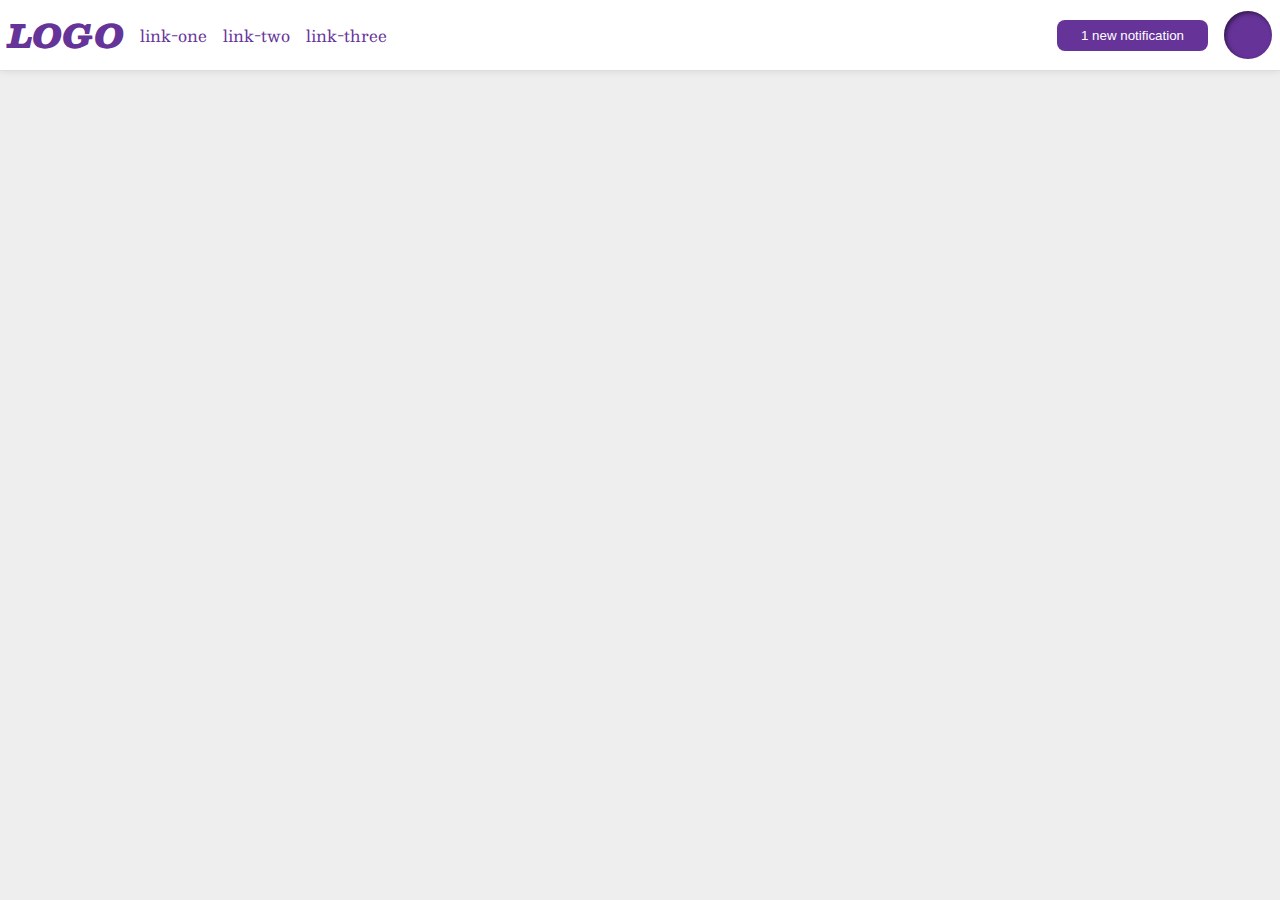
<file: flex/03-flex-header-2/index.html>
<!DOCTYPE html>
<html lang="en">
  <head>
    <meta charset="UTF-8">
    <meta http-equiv="X-UA-Compatible" content="IE=edge">
    <meta name="viewport" content="width=device-width, initial-scale=1.0">
    <title>Flex Header 2</title>
    <link rel="stylesheet" href="style.css">
  </head>
  <body>
    <div class="header">
      <div class="left">
        <div class="logo">
          LOGO
        </div>
        <ul class="links">
          <li><a href="google.com">link-one</a></li>
          <li><a href="google.com">link-two</a></li>
          <li><a href="google.com">link-three</a></li>
        </ul>
      </div>
      <div class="right">
        <button class="notifications">
          1 new notification
        </button>
        <div class="profile-image"></div>
      </div>
    </div>
  </body>
</html>
</file>
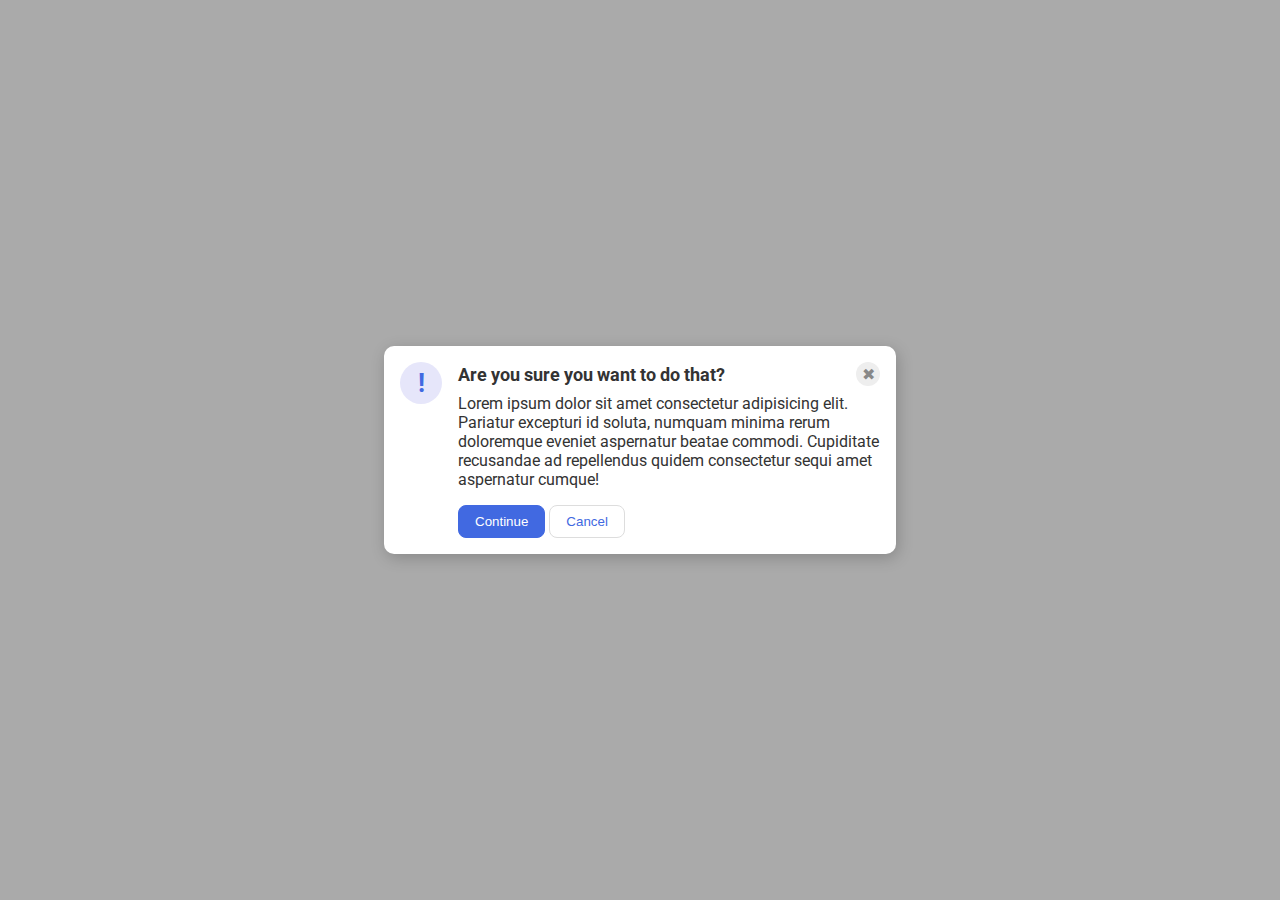
<file: flex/05-flex-modal/index.html>
<!DOCTYPE html>
<html lang="en">

<head>
  <meta charset="UTF-8">
  <meta http-equiv="X-UA-Compatible" content="IE=edge">
  <meta name="viewport" content="width=device-width, initial-scale=1.0">
  <link rel="stylesheet" href="style.css">
  <title>Modal</title>
</head>

<body>
  <div class="modal">
    <div class="icon">!</div>
    <div class="container">
      <div class="header">Are you sure you want to do that?
        <div class="close-button">✖</div>
      </div>
      <div class="text">Lorem ipsum dolor sit amet consectetur adipisicing elit. Pariatur excepturi id soluta, numquam
        minima rerum doloremque eveniet aspernatur beatae commodi. Cupiditate recusandae ad repellendus quidem
        consectetur sequi amet aspernatur cumque!</div>
      <button class="continue">Continue</button>
      <button class="cancel">Cancel</button>
    </div>
  </div>
</body>

</html>
</file>
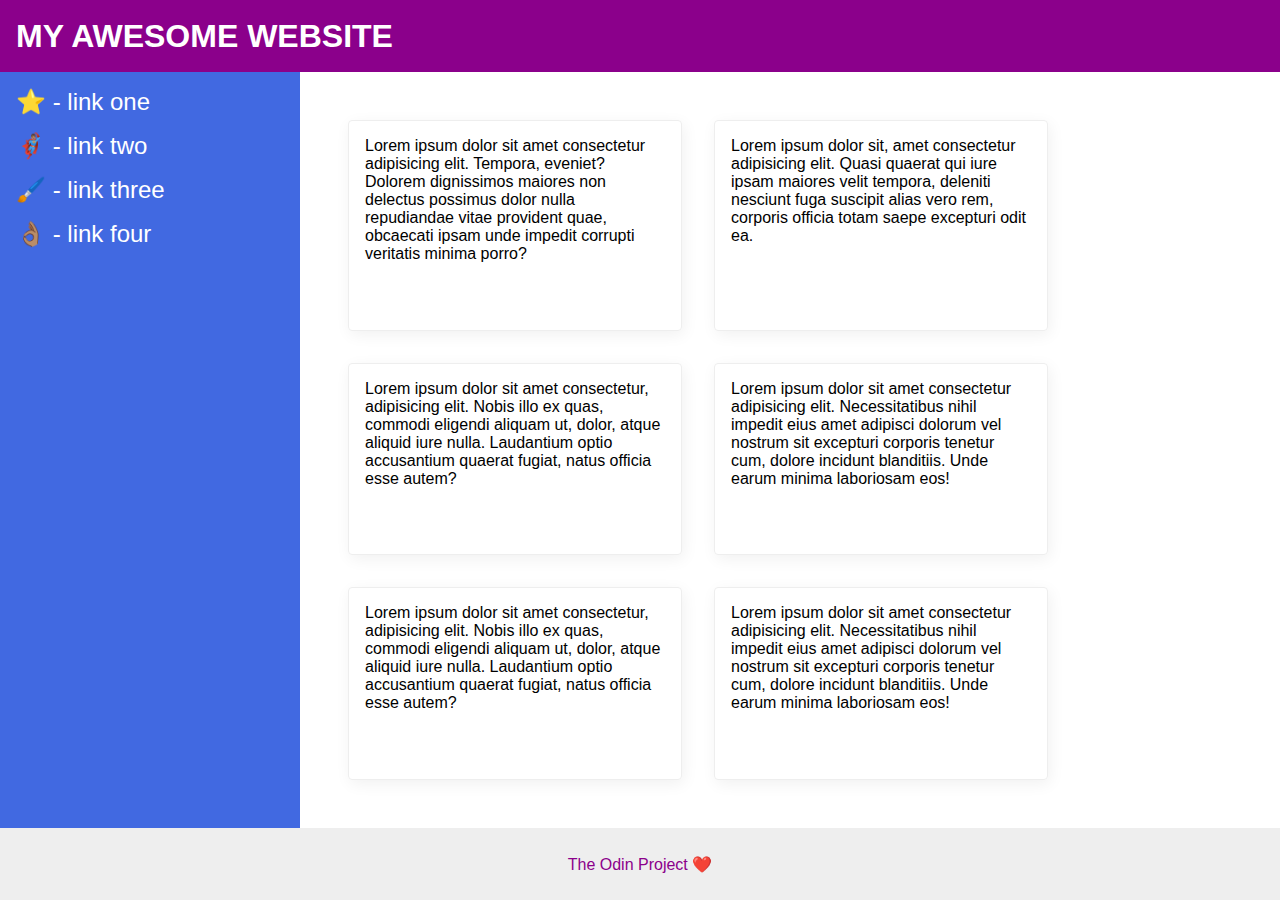
<file: flex/07-flex-layout-2/index.html>
<!DOCTYPE html>
<html lang="en">

<head>
  <meta charset="UTF-8">
  <meta http-equiv="X-UA-Compatible" content="IE=edge">
  <meta name="viewport" content="width=device-width, initial-scale=1.0">
  <title>The Holy Grail</title>
  <link rel="stylesheet" href="style.css">
</head>

<body>
  <div class="header">
    MY AWESOME WEBSITE
  </div>
  <div class="body">
    <div class="sidebar">
      <ul>
        <li><a href="#">⭐ - link one</a></li>
        <li><a href="#">🦸🏽‍♂️ - link two</a></li>
        <li><a href="#">🖌️ - link three</a></li>
        <li><a href="#">👌🏽 - link four</a></li>
      </ul>
    </div>
    <div class="container">
      <div class="card">Lorem ipsum dolor sit amet consectetur adipisicing elit. Tempora, eveniet? Dolorem dignissimos
        maiores non delectus possimus dolor nulla repudiandae vitae provident quae, obcaecati ipsam unde impedit
        corrupti veritatis minima porro?</div>
      <div class="card">Lorem ipsum dolor sit, amet consectetur adipisicing elit. Quasi quaerat qui iure ipsam maiores
        velit tempora, deleniti nesciunt fuga suscipit alias vero rem, corporis officia totam saepe excepturi odit ea.
      </div>
      <div class="card">Lorem ipsum dolor sit amet consectetur, adipisicing elit. Nobis illo ex quas, commodi eligendi
        aliquam ut, dolor, atque aliquid iure nulla. Laudantium optio accusantium quaerat fugiat, natus officia esse
        autem?</div>
      <div class="card">Lorem ipsum dolor sit amet consectetur adipisicing elit. Necessitatibus nihil impedit eius amet
        adipisci dolorum vel nostrum sit excepturi corporis tenetur cum, dolore incidunt blanditiis. Unde earum minima
        laboriosam eos!</div>
      <div class="card">Lorem ipsum dolor sit amet consectetur, adipisicing elit. Nobis illo ex quas, commodi eligendi
        aliquam ut, dolor, atque aliquid iure nulla. Laudantium optio accusantium quaerat fugiat, natus officia esse
        autem?</div>
      <div class="card">Lorem ipsum dolor sit amet consectetur adipisicing elit. Necessitatibus nihil impedit eius amet
        adipisci dolorum vel nostrum sit excepturi corporis tenetur cum, dolore incidunt blanditiis. Unde earum minima
        laboriosam eos!</div>
    </div>
  </div>
  <div class="footer">
    The Odin Project ❤️
  </div>
</body>

</html>
</file>
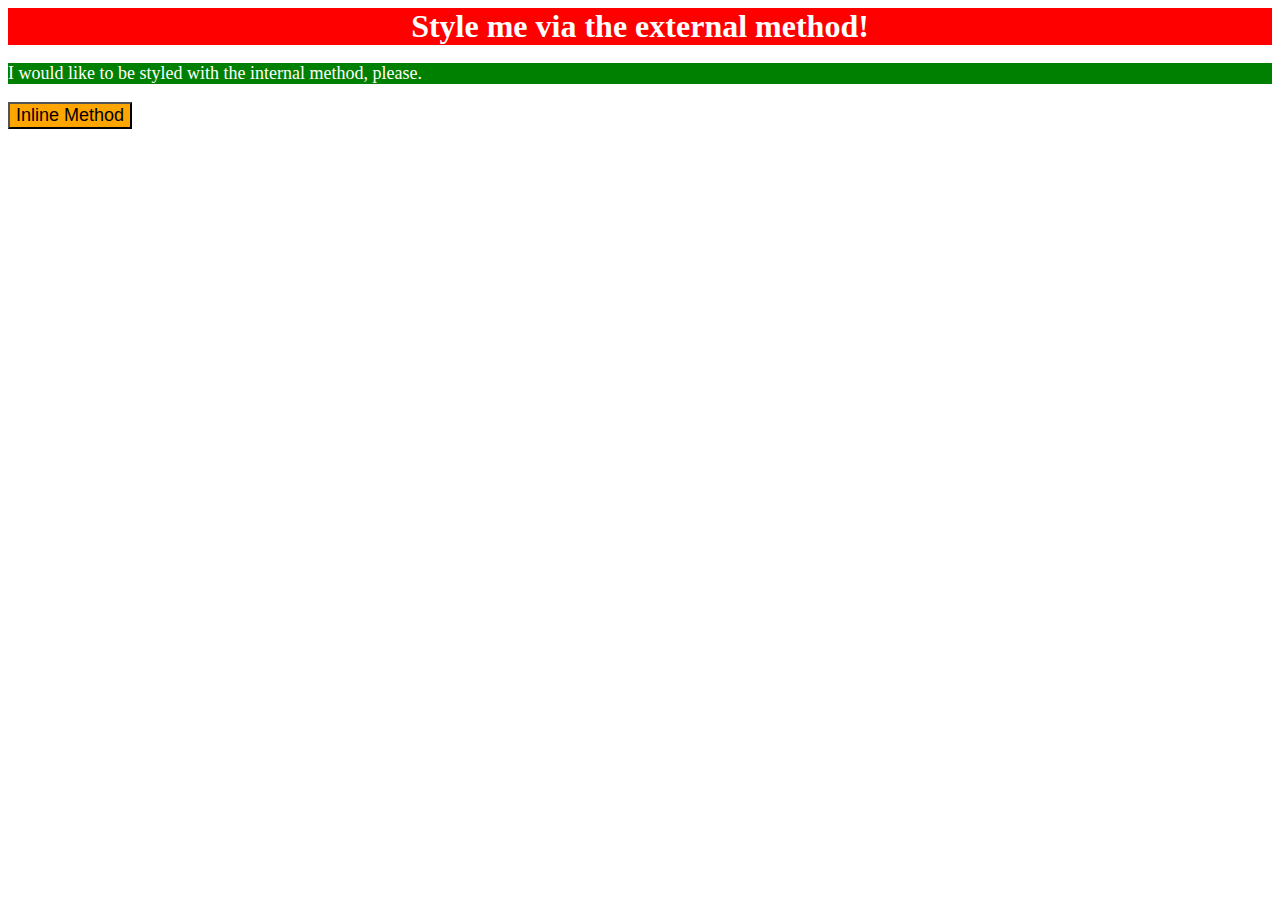
<file: foundations/01-css-methods/index.html>
<!DOCTYPE html>
<html lang="en">
  <head>
    <meta charset="UTF-8">
    <meta http-equiv="X-UA-Compatible" content="IE=edge">
    <meta name="viewport" content="width=device-width, initial-scale=1.0">
    <link rel="stylesheet" href="styles.css">
    <title>Methods for Adding CSS</title>
    <!--p: a green background, white text, and a font size of 18px-->
    <style>
      p{
        background-color: green;
        color: white;
        font-size: 18px;
      }
    </style>
  </head>
  <body>
    <div>Style me via the external method!</div>
    <p>I would like to be styled with the internal method, please.</p>
    <!--Button: an orange background and a font size of 18px-->
    <button style="background-color: orange; font-size: 18px;">Inline Method</button>
  </body>
</html>
</file>
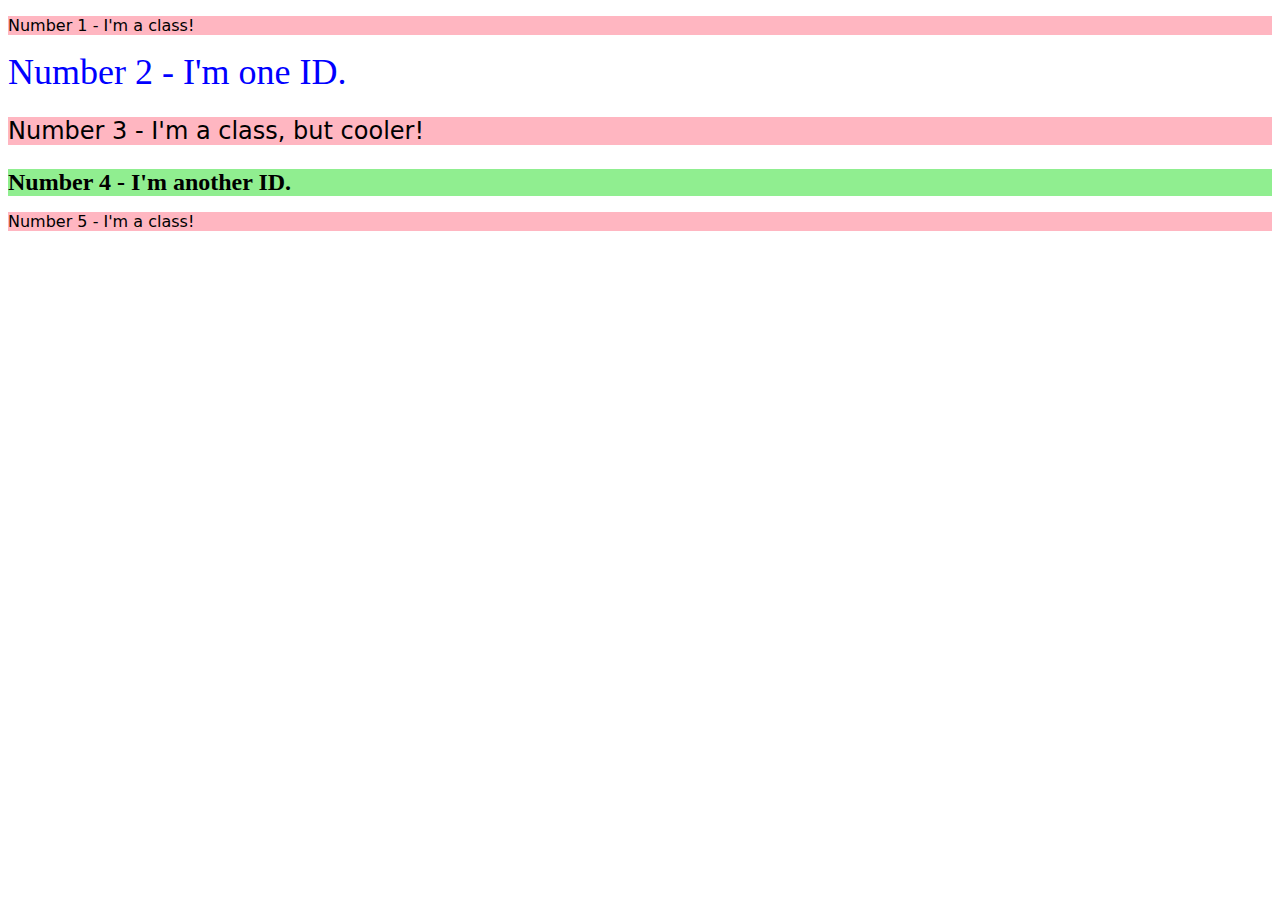
<file: foundations/02-class-id-selectors/index.html>
<!DOCTYPE html>
<html lang="en">

<head>
  <meta charset="UTF-8">
  <meta http-equiv="X-UA-Compatible" content="IE=edge">
  <meta name="viewport" content="width=device-width, initial-scale=1.0">
  <title>Class and ID Selectors</title>
  <link rel="stylesheet" href="style.css">
</head>

<body>
  <!--

    All odd numbered elements: a light red/pink background, and a list of fonts containing Verdana and DejaVu Sans with sans-serif as a fallback
    The second element: blue text and a font size of 36px
    The third element: in addition to the styles for all odd numbered elements, add a font size of 24px
    The fourth element: a light green background, a font size of 24px, and bold

    -->
  <p class="odd">Number 1 - I'm a class!</p>
  <div id="number2">Number 2 - I'm one ID.</div>
  <p class="odd big">Number 3 - I'm a class, but cooler!</p>
  <div id="number4">Number 4 - I'm another ID.</div>
  <p class="odd">Number 5 - I'm a class!</p>
</body>

</html>
</file>
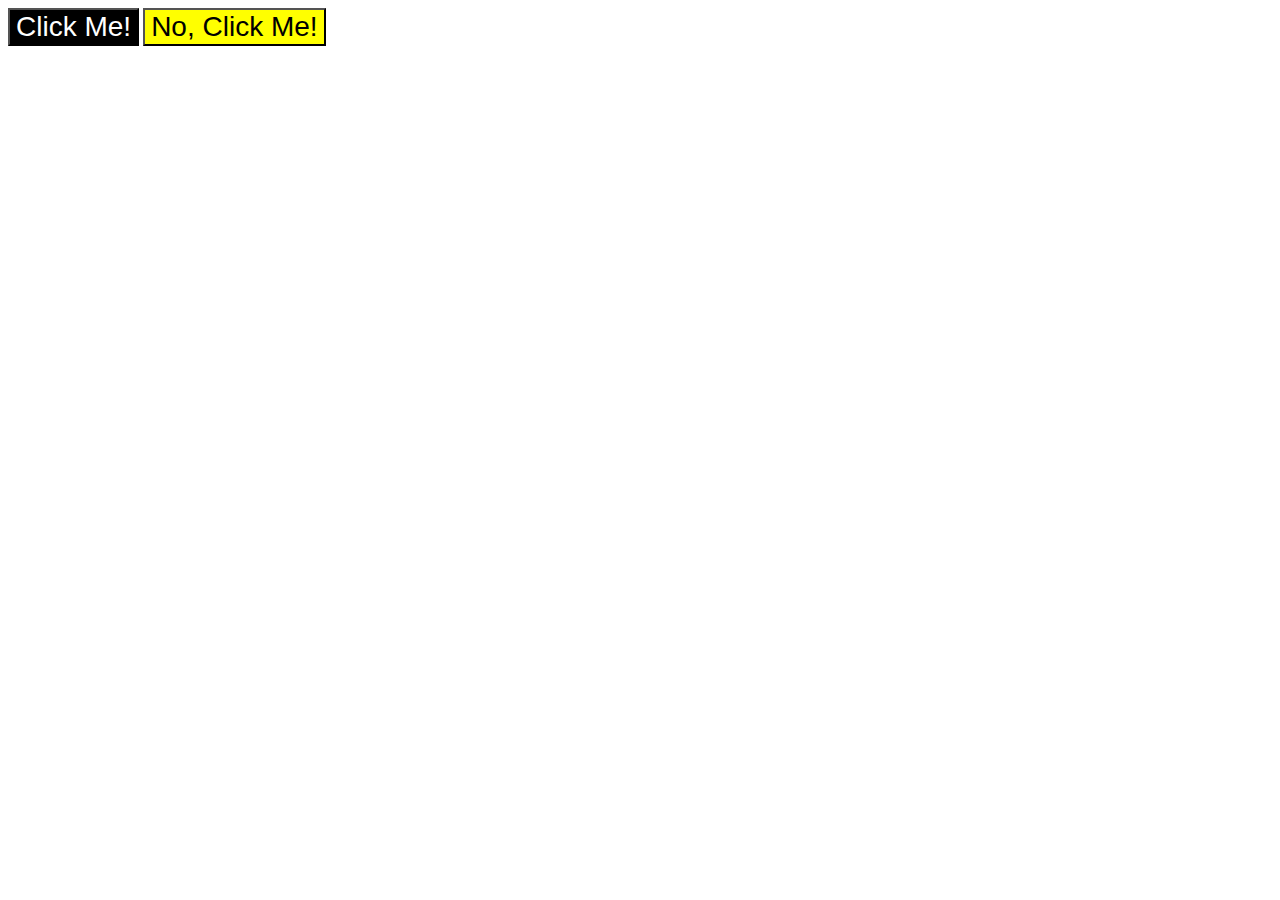
<file: foundations/03-grouping-selectors/index.html>
<!DOCTYPE html>
<html lang="en">

<head>
  <meta charset="UTF-8">
  <meta http-equiv="X-UA-Compatible" content="IE=edge">
  <meta name="viewport" content="width=device-width, initial-scale=1.0">
  <title>Grouping Selectors</title>
  <link rel="stylesheet" href="style.css">
</head>

<body>
  <button class="button one">Click Me!</button>
  <button class="button two">No, Click Me!</button>
</body>

</html>
</file>
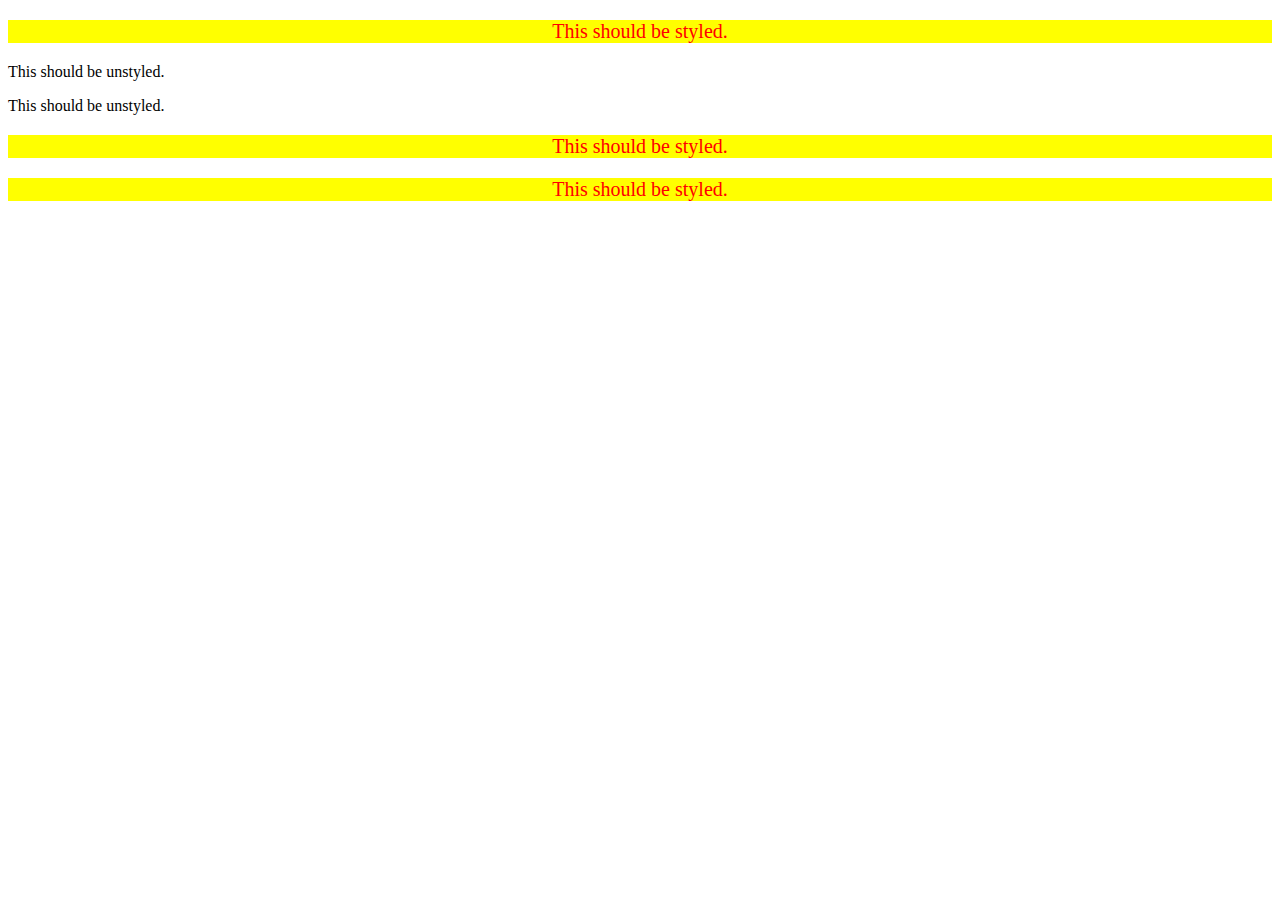
<file: foundations/05-descendant-combinator/index.html>
<!DOCTYPE html>
<html lang="en">

<head>
  <meta charset="UTF-8">
  <meta http-equiv="X-UA-Compatible" content="IE=edge">
  <meta name="viewport" content="width=device-width, initial-scale=1.0">
  <title>Descendant Combinator</title>
  <link rel="stylesheet" href="style.css">
</head>

<body>
  <div class="container">
    <p class="text">This should be styled.</p>
  </div>
  <p class="text">This should be unstyled.</p>
  <p class="text">This should be unstyled.</p>
  <div class="container">
    <p class="text">This should be styled.</p>
    <p class="text">This should be styled.</p>
  </div>
</body>

</html>
</file>
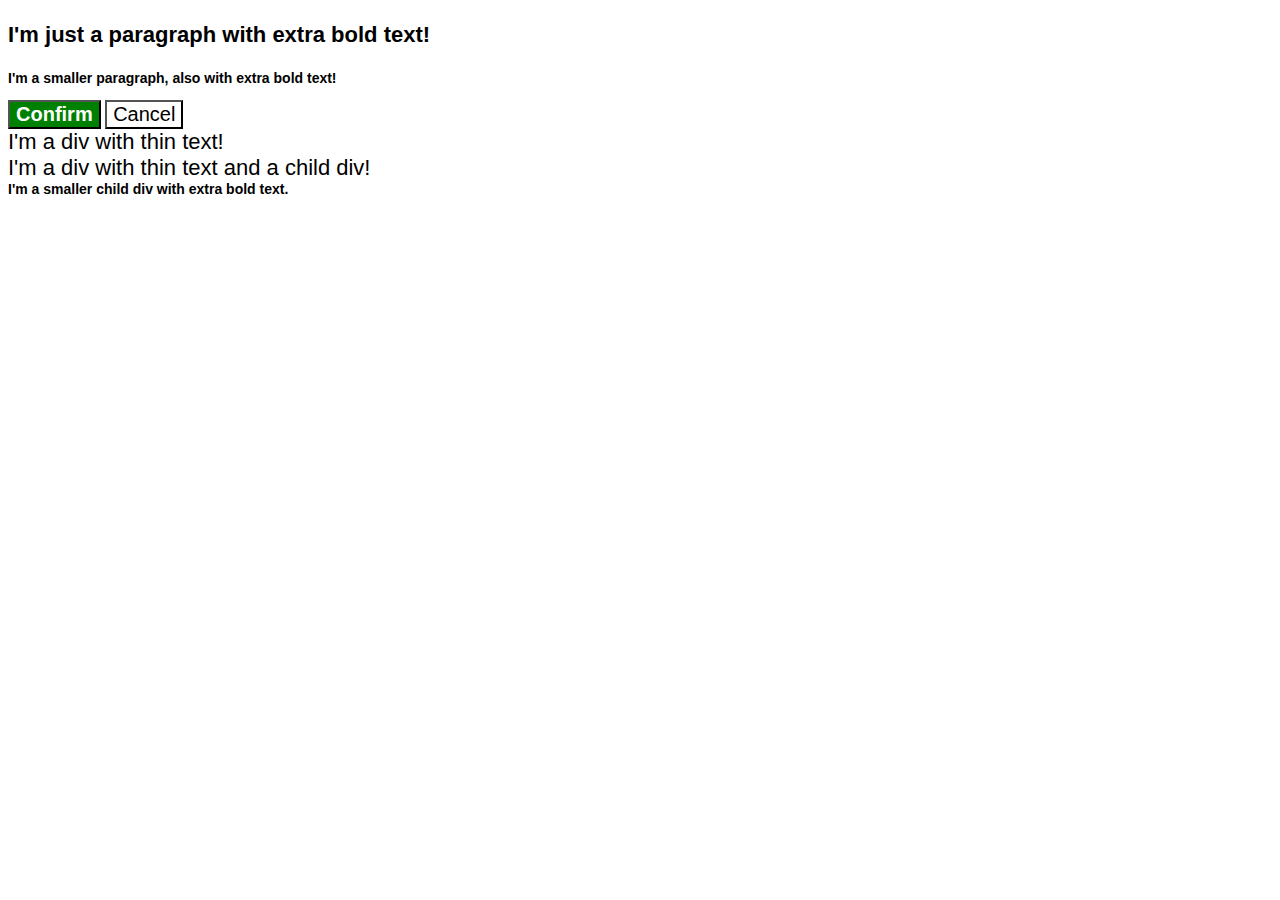
<file: foundations/06-cascade-fix/index.html>
<!DOCTYPE html>
<html lang="en">

<head>
  <meta charset="UTF-8">
  <meta http-equiv="X-UA-Compatible" content="IE=edge">
  <meta name="viewport" content="width=device-width, initial-scale=1.0">
  <title>Fix the Cascade</title>
  <link rel="stylesheet" href="style.css">
</head>

<body>
  <p class="para">I'm just a paragraph with extra bold text!</p>
  <p class="para small-para">I'm a smaller paragraph, also with extra bold text!</p>

  <button id="confirm-button" class="button confirm">Confirm</button>
  <button id="cancel-button" class="button cancel">Cancel</button>

  <div class="text">I'm a div with thin text!</div>
  <div class="text">I'm a div with thin text and a child div!
    <div class="text child">I'm a smaller child div with extra bold text.</div>
  </div>
</body>

</html>
</file>
<file: flex/03-flex-header-2/style.css>
/* this is some magical font-importing.  
you'll learn about it later. */
@import url('https://fonts.googleapis.com/css2?family=Besley:ital,wght@0,400;1,900&display=swap');

body {
  margin: 0;
  background: #eee;
  font-family: Besley, serif;
}

.header {
  background: white;
  border-bottom: 1px solid #ddd;
  box-shadow: 0 0 8px rgba(0,0,0,.1);
  display: flex;
  justify-content: space-between;
  padding: 8px;
}

.profile-image {
  background: rebeccapurple;
  box-shadow: inset 2px 2px 4px rgba(0,0,0,.5);
  border-radius: 50%;
  width: 48px;
  height: 48px;
}

.logo {
  color: rebeccapurple;
  font-size: 32px;
  font-weight: 900;
  font-style: italic;
}

button {
  border: none;
  border-radius: 8px;
  background: rebeccapurple;
  color: white;
  padding: 8px 24px;
}

a {
  /* this removes the line under our links */
  text-decoration: none;
  color: rebeccapurple;
}

ul {
  list-style-type: none;
  display: flex;
  margin: 0;
  padding: 0;
  gap: 16px;
  align-items: center;
}

.left, .right {
  display: flex;
  align-items: center;
  gap: 16px;
}
</file>
<file: flex/05-flex-modal/style.css>
@import url("https://fonts.googleapis.com/css2?family=Roboto:wght@400;700&display=swap");

html,
body {
  height: 100%;
}

body {
  font-family: Roboto, sans-serif;
  margin: 0;
  background: #aaa;
  color: #333;
  /* I'll give you this one for free lol */
  display: flex;
  align-items: center;
  justify-content: center;
}

.modal {
  background: white;
  width: 480px;
  border-radius: 10px;
  box-shadow: 2px 4px 16px rgba(0, 0, 0, 0.2);
  display: flex;
  gap: 16px;
  padding: 16px;
}

.icon {
  color: royalblue;
  font-size: 26px;
  font-weight: 700;
  background: lavender;
  width: 42px;
  height: 42px;
  border-radius: 50%;
  display: flex;
  align-items: center;
  justify-content: center;
  /* this keeps the icon from getting smashed by the text */
  flex-shrink: 0;
}

.close-button {
  background: #eee;
  border-radius: 50%;
  color: #888;
  font-weight: 400;
  font-size: 16px;
  height: 24px;
  width: 24px;
  display: flex;
  align-items: center;
  justify-content: center;
}

button {
  padding: 8px 16px;
  border-radius: 8px;
}

button.continue {
  background: royalblue;
  border: 1px solid royalblue;
  color: white;
}

button.cancel {
  background: white;
  border: 1px solid #ddd;
  color: royalblue;
}

.header {
  display: flex;
  align-items: center;
  justify-content: space-between;
  font-size: 18px;
  font-weight: 700;
  margin-bottom: 8px;
}

.text {
  margin-bottom: 16px;
}
</file>
<file: flex/07-flex-layout-2/style.css>
body {
  font-family: -apple-system, BlinkMacSystemFont, "Segoe UI", Roboto, Oxygen,
    Ubuntu, Cantarell, "Open Sans", "Helvetica Neue", sans-serif;
  margin: 0;
  min-height: 100vh;
  display: flex;
  flex-direction: column;
}

.header {
  height: 72px;
  background: darkmagenta;
  color: white;
  display: flex;
  align-items: center;
  padding: 0 16px;
  font-size: 32px;
  font-weight: 900;
}

.footer {
  height: 72px;
  background: #eee;
  color: darkmagenta;
  display: flex;
  align-items: center;
  justify-content: center;
}

.sidebar {
  width: 300px;
  background: royalblue;
  box-sizing: border-box;
  flex-shrink: 0;
  padding: 16px;
}

.card {
  border: 1px solid #eee;
  box-shadow: 2px 4px 16px rgba(0, 0, 0, 0.06);
  border-radius: 4px;
  padding: 16px;
  margin: 16px;
  width: 300px;
}

.body {
  flex: 1;
  display: flex;
}

ul {
  list-style-type: none;
  margin: 0;
  padding: 0;
}

li {
  margin-bottom: 16px;
}

a {
  color: white;
  text-decoration: none;
  font-size: 24px;
}

.container {
  padding: 32px;
  display: flex;
  flex-wrap: wrap;
}
</file>
<file: foundations/01-css-methods/styles.css>
/* This is a single-line comment */
/* * `div`: a red background, white text, a font size of 32px, center aligned, and bold */

div {
    background-color: red;
    color: white;
    font-size: 32px;
    text-align: center;
    font-weight: bold;
}
</file>
<file: foundations/02-class-id-selectors/style.css>
.odd {
  background-color: lightpink;
  font-family: Verda, "DejaVu Sans", sans-serif;
}

#number2 {
  color: blue;
  font-size: 36px;
}

.odd.big {
  font-size: 24px;
}

#number4 {
  background-color: lightgreen;
  font-size: 24px;
  font-weight: bold;
}
</file>
<file: foundations/03-grouping-selectors/style.css>
.button {
  font-size: 28px;
  font-family: Helvetica, "Times New Roman", sans-serif;
}

.one {
  color: white;
  background-color: black;
}

.two {
  background-color: yellow;
}
</file>
<file: foundations/05-descendant-combinator/style.css>
div > p {
  color: red;
  background-color: yellow;
  font-size: 20px;
  text-align: center;
}
</file>
<file: foundations/06-cascade-fix/style.css>
body {
  font-family: Arial, Helvetica, sans-serif;
}

.para,
.small-para {
  color: hsl(0, 0%, 0%);
  font-weight: 800;
}

.para.small-para {
  font-size: 14px;
}

.para {
  font-size: 22px;
}

.button {
  background-color: rgb(255, 255, 255);
  color: rgb(0, 0, 0);
  font-size: 20px;
}

.confirm {
  background: green;
  color: white;
  font-weight: bold;
}

div.text {
  color: rgb(0, 0, 0);
  font-size: 22px;
  font-weight: 100;
}

div.text.child {
  color: rgb(0, 0, 0);
  font-weight: 800;
  font-size: 14px;
}
</file>
